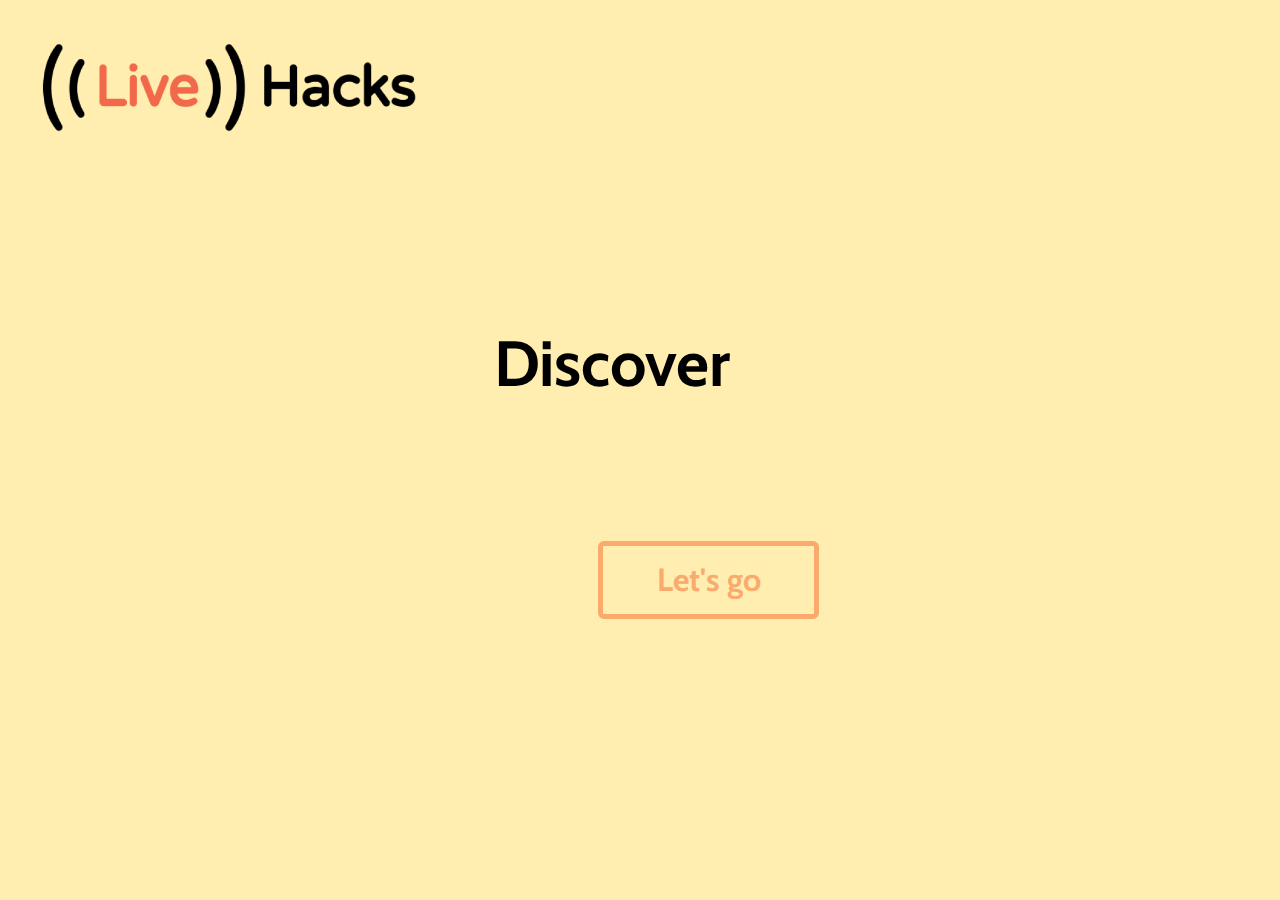
<file: index.html>
<!DOCTYPE html>
<html lang="en">
  <head>
    <link href="https://fonts.googleapis.com/css2?family=Cabin&display=swap" rel="stylesheet">
    <meta charset="UTF-8" />
    <meta name="viewport" content="width=device-width, initial-scale=1.0" />
    <meta http-equiv="X-UA-Compatible" content="ie=edge" />
    <title>Landing page</title>
    <link rel="stylesheet" href="index.css" />
  </head>


  <body>
    
    <img src="logo.png" class="logo" alt="">
    <h1 class="discover">Discover<span class="hi"></span></h1>
    <button class="go">Let's go</button>


    
  </body>

</html>
</file>
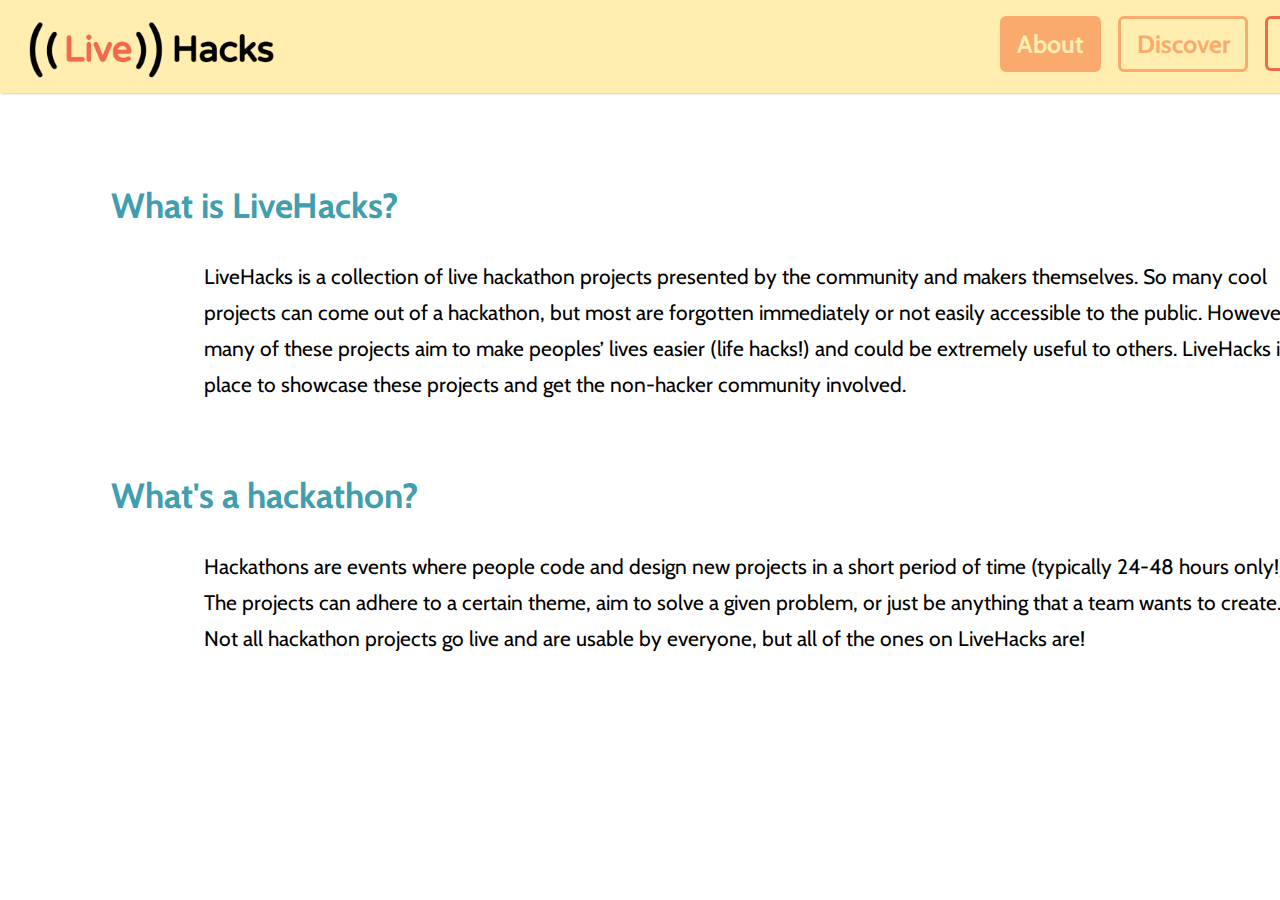
<file: about.html>
<!DOCTYPE html>
<html lang="en">
  <head>
    <link href="https://fonts.googleapis.com/css2?family=Cabin&display=swap" rel="stylesheet">
    <meta charset="UTF-8" />
    <meta name="viewport" content="width=device-width, initial-scale=1.0" />
    <meta http-equiv="X-UA-Compatible" content="ie=edge" />
    <title>About page</title>
    <link rel="stylesheet" href="about.css" />
  </head>


  <body>
    <div>
      <nav class="navBar">
          <img src="logo.png" class="logo" onclick="location.href = 'home.html';">
          <button class="about-button" onclick="location.href = 'about.html';">About</button>
          <button class="discover-button" onclick="location.href = 'discover.html';">Discover</button>
          <button class="signup-button" onclick="location.href = 'signup.html';">Sign Up</button>
        </nav>
    </div>
    
    <div>
      <h1 class="what-is-livehack">What is LiveHacks?</h1>
      <p class="livehack-text">LiveHacks is a collection of live hackathon projects presented by the community and makers themselves. So many cool projects can come out of a hackathon, but most are forgotten immediately or not easily accessible to the public. However, many of these projects aim to make peoples’ lives easier (life hacks!) and could be extremely useful to others. LiveHacks is a place to showcase these projects and get the non-hacker community involved. </p>
      <h1 class="what-is-hackathon">What's a hackathon?</h1>
      <p class="hackathon-text">Hackathons are events where people code and design new projects in a short period of time (typically 24-48 hours only!). The projects can adhere to a certain theme, aim to solve a given problem, or just be anything that a team wants to create. Not all hackathon projects go live and are usable by everyone, but all of the ones on LiveHacks are!</p>
    </div>


    <script src="app.js"></script>
  </body>

</html>
</file>
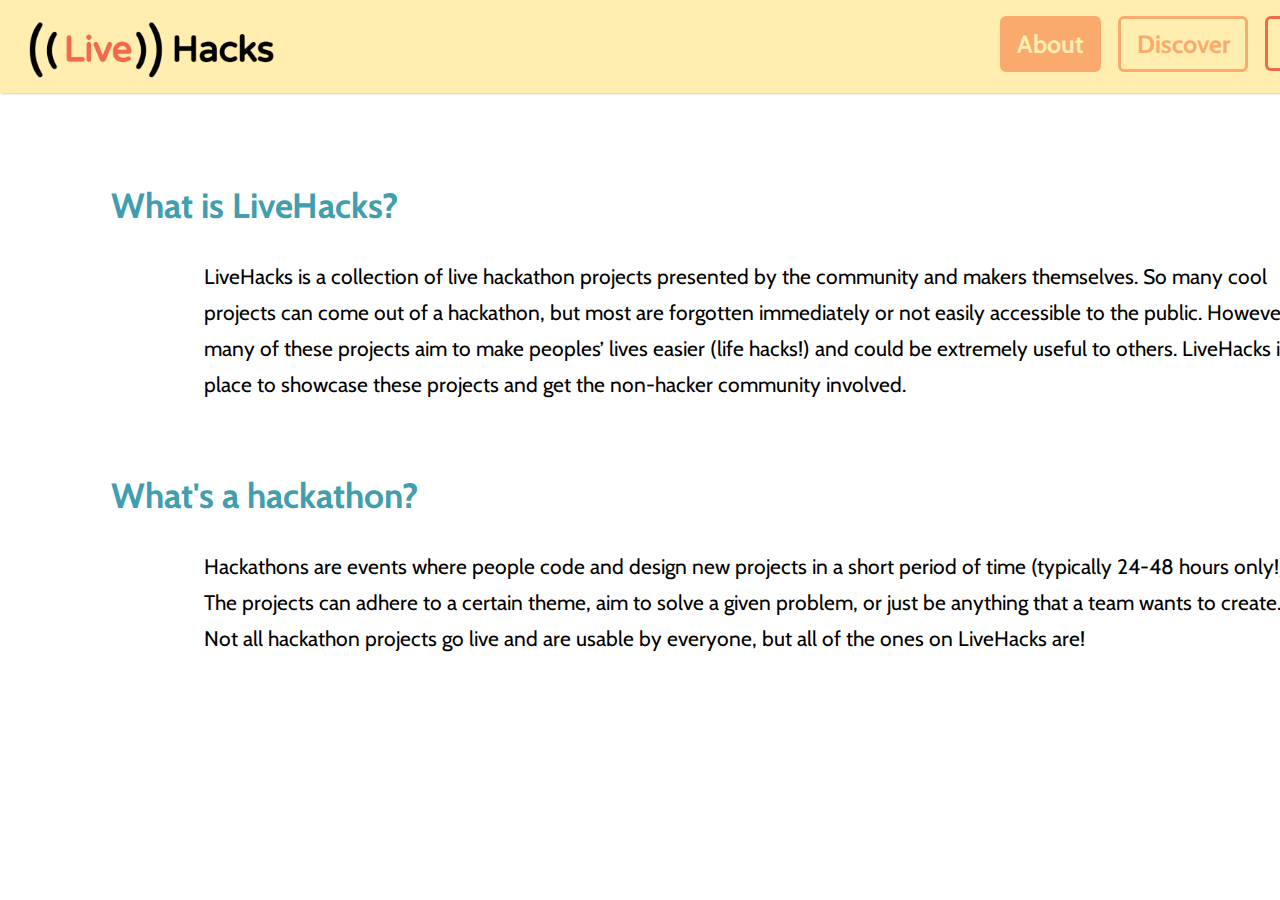
<file: alt/about.html>
<!DOCTYPE html>
<html lang="en">
  <head>
    <link href="https://fonts.googleapis.com/css2?family=Cabin&display=swap" rel="stylesheet">
    <meta charset="UTF-8" />
    <meta name="viewport" content="width=device-width, initial-scale=1.0" />
    <meta http-equiv="X-UA-Compatible" content="ie=edge" />
    <title>Alt About page</title>
    <link rel="stylesheet" href="about.css" />
  </head>


  <body>
    <div>
      <nav class="navBar">
        <img src="logo.png" class="logo" onclick="location.href = 'home.html';">
        <button class="about-button" onclick="location.href = 'about.html';">About</button>
        <button class="discover-button" onclick="location.href = 'discover.html';">Discover</button>
        <button class="profile-button" onclick="location.href = 'profile.html';">Profile</button>
      </nav>
    </div>
    
    <div>
      <h1 class="what-is-livehack">What is LiveHacks?</h1>
      <p class="livehack-text">LiveHacks is a collection of live hackathon projects presented by the community and makers themselves. So many cool projects can come out of a hackathon, but most are forgotten immediately or not easily accessible to the public. However, many of these projects aim to make peoples’ lives easier (life hacks!) and could be extremely useful to others. LiveHacks is a place to showcase these projects and get the non-hacker community involved. </p>
      <h1 class="what-is-hackathon">What's a hackathon?</h1>
      <p class="hackathon-text">Hackathons are events where people code and design new projects in a short period of time (typically 24-48 hours only!). The projects can adhere to a certain theme, aim to solve a given problem, or just be anything that a team wants to create. Not all hackathon projects go live and are usable by everyone, but all of the ones on LiveHacks are!</p>
    </div>


    <script src="../app.js"></script>
  </body>

</html>
</file>
<file: index.css>
body {
    position: relative;
    width: 1440px;
    height: 768px;
    
    background: #FFEEB0;
}

.logo {
    position: absolute;
    width: 417px;
    height: 112px;
    left: 11px;
    top: 15px;
}

.discover {
    position: absolute;
    width: 259px;
    height: 129px;
    left: 486px;
    top: 273px;
    
    font-family: Cabin;
    font-style: normal;
    font-weight: bold;
    font-size: 64px;
    line-height: 78px;
    
    color: #000000;
}

.go {
    position: absolute;
    width: 221px;
    height: 78px;
    left: 590px;
    top: 533px;
    
    border: 5px solid #FAAA6D;
    border-radius: 6px;
    background: #FFEEB0;

    font-family: Cabin;
    font-style: normal;
    font-weight: bold;
    font-size: 32px;
    line-height: 36px;

    color: #FAAA6D;
}

.go:hover{
    color: #FFEEB0;
    background: #FAAA6D;

}


.hi {
    position: absolute;
    width: 659px;
    height: 129px;
    left: 256px;
    
    font-family: Cabin;
    font-style: normal;
    font-weight: bold;
    font-size: 64px;
    line-height: 78px;

    color: #FAAA6D
  }
  
    span:before{
      content: '';
      animation: animate infinite 12s;
    }
  
    @keyframes animate {
      0%{
        content: ' planners';
      }
  
      20%{
        content: ' games';
      }
  
      40%{
        content: ' communities';
      }
  
      60%{
        content: ' finance tools';
      }
  
      80%{
        content: ' life hacks';
      }

    }
</file>
<file: about.css>
body {
    position: relative;
    width: 1440;
    height: 768px;
  
    background: #FFFFFF;
  }

.navBar {
    position: absolute;
    width: 1440px;
    height: 93px;
    left: -8px;
    top: -8px;
    
    box-shadow: 0 2px 2px -1px rgba(0,0,0,.2);
    background: #FFEEB0;
}

.logo {
    position: absolute;
    width: 273px;
    height: 71px;
    left: 14px;
    top: 9px;
}

.about-button {
    position: absolute;
    width: 101px;
    height: 56px;
    left: 1000px;
    top: 16px;
    
    border: 3.5px solid #FAAA6D;
    border-radius: 6px;
    background-color: #FAAA6D;

    font-family: Cabin;
    font-style: normal;
    font-weight: bold;
    font-size: 25px;
    line-height: 36px;
    
    color: #FFEEB0;
}

.discover-button {
    position: absolute;
    width: 130px;
    height: 56px;
    left: 1118px;
    top: 16px;
    
    border: 3.5px solid #FAAA6D;
    border-radius: 6px;
    background-color: #FFEEB0;

    font-family: Cabin;
    font-style: normal;
    font-weight: bold;
    font-size: 25px;
    line-height: 36px;
    
    color: #FAAA6D;
}

.discover-button:hover {
    background-color: #FAAA6D;
    color: #FFEEB0;
    transition-duration: 0.15s;
}

.signup-button {
    position: absolute;
    width: 120px;
    height: 55px;
    left: 1265px;
    top: 16px;
    
    border: 3.5px solid #F2684A;
    border-radius: 6px;
    background-color: #FFEEB0;

    font-family: Cabin;
    font-style: normal;
    font-weight: bold;
    font-size: 25px;
    line-height: 36px;
    
    color: #F2684A;
}

.signup-button:hover {
    background-color: #F2684A;
    color: #FFEEB0;
    transition-duration: 0.15s;
}

.what-is-livehack {
    position: absolute;
    width: 373px;
    height: 71px;
    left: 103px;
    top: 150px;

    font-family: Cabin;
    font-style: normal;
    font-weight: bold;
    font-size: 35px;
    line-height: 49px;

    color: #419EAE;
}

.livehack-text {
    position: absolute;
    width: 1113px;
    height: 245px;
    left: 196px;
    top: 230px;
    
    font-family: Cabin;
    font-style: normal;
    font-weight: normal;
    font-size: 21px;
    line-height: 36px;
    
    color: #000000;
}

.what-is-hackathon {
    position: absolute;
    width: 373px;
    height: 71px;
    left: 103px;
    top: 440px;
    
    font-family: Cabin;
    font-style: normal;
    font-weight: bold;
    font-size: 35px;
    line-height: 49px;
    
    color: #419EAE;
    
}

.hackathon-text {
    position: absolute;
    width: 1087px;
    height: 161px;
    left: 196px;
    top: 520px;
    
    font-family: Cabin;
    font-style: normal;
    font-weight: normal;
    font-size: 21px;
    line-height: 36px;
    
    color: #000000;
}
</file>
<file: alt/about.css>
body {
    position: relative;
    width: 1440;
    height: 768px;
  
    background: #FFFFFF;
  }

.navBar {
    position: absolute;
    width: 1440px;
    height: 93px;
    left: -8px;
    top: -8px;
    
    box-shadow: 0 2px 2px -1px rgba(0,0,0,.2);
    background: #FFEEB0;
}

.logo {
    position: absolute;
    width: 273px;
    height: 71px;
    left: 14px;
    top: 9px;
}

.about-button {
    position: absolute;
    width: 101px;
    height: 56px;
    left: 1000px;
    top: 16px;
    
    border: 3.5px solid #FAAA6D;
    border-radius: 6px;
    background-color: #FAAA6D;

    font-family: Cabin;
    font-style: normal;
    font-weight: bold;
    font-size: 25px;
    line-height: 36px;
    
    color: #FFEEB0;
}

.discover-button {
    position: absolute;
    width: 130px;
    height: 56px;
    left: 1118px;
    top: 16px;
    
    border: 3.5px solid #FAAA6D;
    border-radius: 6px;
    background-color: #FFEEB0;

    font-family: Cabin;
    font-style: normal;
    font-weight: bold;
    font-size: 25px;
    line-height: 36px;
    
    color: #FAAA6D;
}

.discover-button:hover {
    background-color: #FAAA6D;
    color: #FFEEB0;
    transition-duration: 0.15s;
}

.profile-button {
    position: absolute;
    width: 120px;
    height: 55px;
    left: 1265px;
    top: 16px;
    
    border: 3.5px solid #F2684A;
    border-radius: 6px;
    background-color: #FFEEB0;

    font-family: Cabin;
    font-style: normal;
    font-weight: bold;
    font-size: 25px;
    line-height: 36px;
    
    color: #F2684A;
}

.profile-button:hover {
    background-color: #F2684A;
    color: #FFEEB0;
    transition-duration: 0.15s;
}

.what-is-livehack {
    position: absolute;
    width: 373px;
    height: 71px;
    left: 103px;
    top: 150px;

    font-family: Cabin;
    font-style: normal;
    font-weight: bold;
    font-size: 35px;
    line-height: 49px;

    color: #419EAE;
}

.livehack-text {
    position: absolute;
    width: 1113px;
    height: 245px;
    left: 196px;
    top: 230px;
    
    font-family: Cabin;
    font-style: normal;
    font-weight: normal;
    font-size: 21px;
    line-height: 36px;
    
    color: #000000;
}

.what-is-hackathon {
    position: absolute;
    width: 373px;
    height: 71px;
    left: 103px;
    top: 440px;
    
    font-family: Cabin;
    font-style: normal;
    font-weight: bold;
    font-size: 35px;
    line-height: 49px;
    
    color: #419EAE;
    
}

.hackathon-text {
    position: absolute;
    width: 1087px;
    height: 161px;
    left: 196px;
    top: 520px;
    
    font-family: Cabin;
    font-style: normal;
    font-weight: normal;
    font-size: 21px;
    line-height: 36px;
    
    color: #000000;
}
</file>
